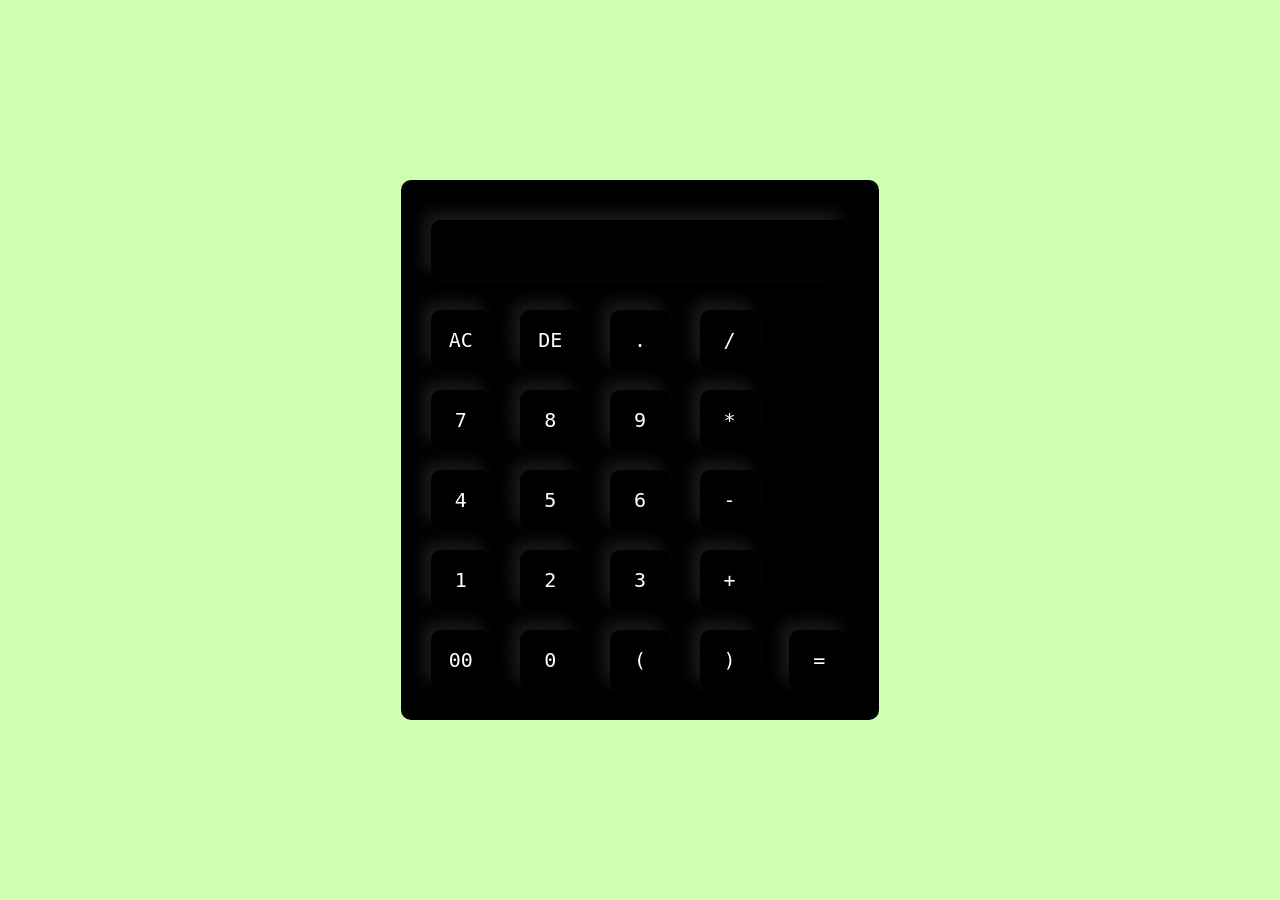
<file: index.html>
<!DOCTYPE HTML>
<html>
<head>
	<meta name="viewport" content="width=device-width, intial-scale=1.0">
	<title>Basic calculator by sam</title>
	<link rel="stylesheet" href="main.css">
</head>
<body>
	<div class="container">
		<div class="calculator">
			<form>
				<div class="display">
					<input type="text" name="display">
				</div>
				<div>
					<input type="button" value="AC" onclick= "display.value = '' ">
					<input type="button" value="DE" onclick="display.value = display.value.toString().slice(0,-1) ">
					<input type="button" value="." onclick="display.value += '.' ">
					<input type="button" value="/" onclick="display.value += '/' ">

				</div>
				<div>
					<input type="button" value="7" onclick="display.value += '7' ">
					<input type="button" value="8" onclick="display.value += '8' ">
					<input type="button" value="9" onclick="display.value += '9' ">
					<input type="button" value="*" onclick="display.value += '*' ">

				</div>
				<div>
					<input type="button" value="4" onclick="display.value += '4' ">
					<input type="button" value="5" onclick="display.value += '5' ">
					<input type="button" value="6" onclick="display.value += '6' ">
					<input type="button" value="-" onclick="display.value += '-' ">

				</div>
				<div>
					<input type="button" value="1" onclick="display.value += '1' ">
					<input type="button" value="2" onclick="display.value += '2' ">
					<input type="button" value="3" onclick="display.value += '3' ">
					<input type="button" value="+" onclick="display.value += '+' ">

				</div>
				<div>
					<input type="button" value="00" onclick="display.value += '00' ">
					<input type="button" value="0" onclick="display.value += '0' ">
					<input type="button" value="(" onclick="display.value += '(' ">
					<input type="button" value=")" onclick="display.value += ')' ">
					<input type="button" value="=" onclick="display.value = eval(display.value)">
				</div>
			</form>
		</div>
	</div>
</body>
</html>
</file>
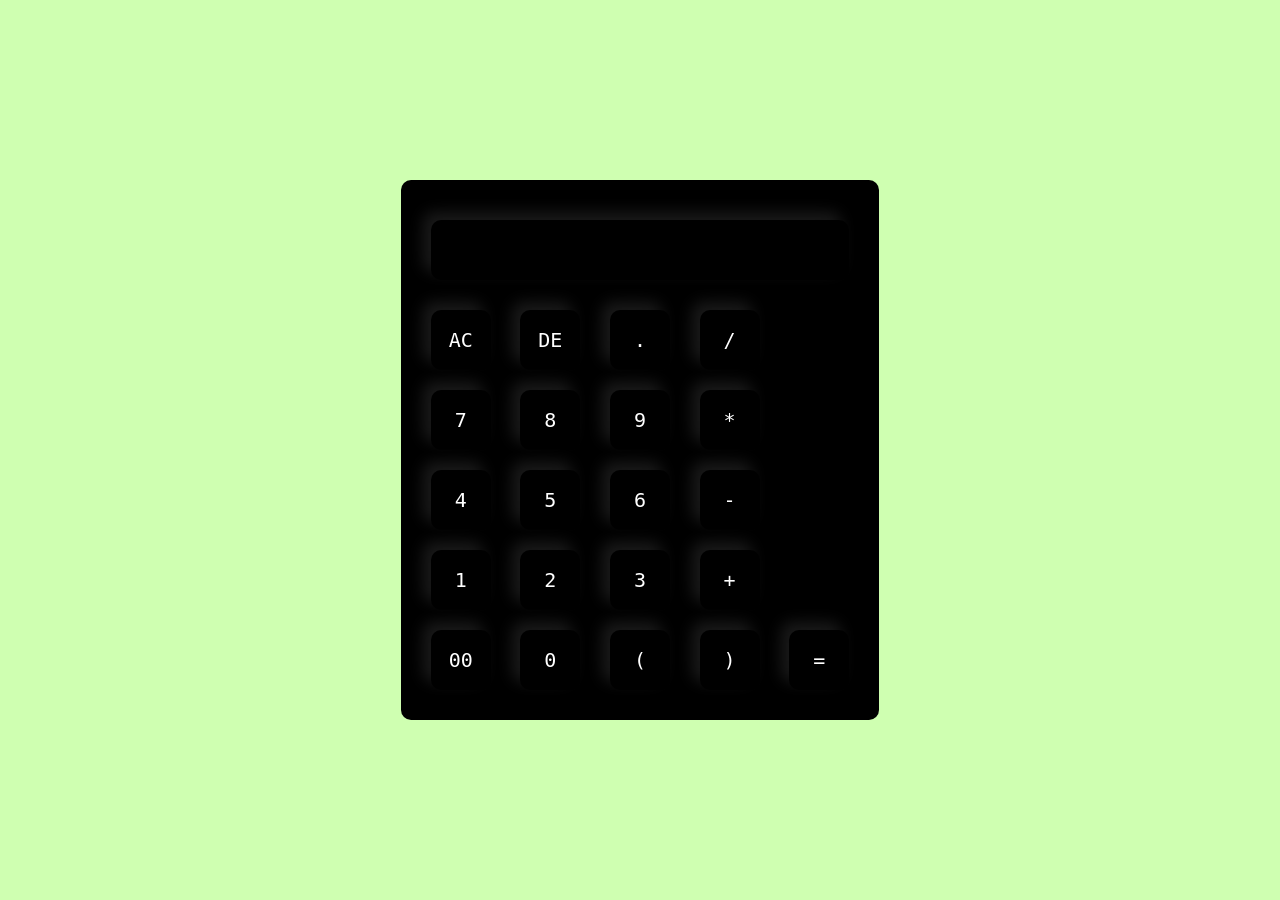
<file: calc.html>
<!DOCTYPE HTML>
<html>
<head>
	<meta name="viewport" content="width=device-width, intial-scale=1.0">
	<title>Basic calculator by sam</title>
	<link rel="stylesheet" href="main.css">
</head>
<body>
	<div class="container">
		<div class="calculator">
			<form>
				<div class="display">
					<input type="text" name="display">
				</div>
				<div>
					<input type="button" value="AC" onclick= "display.value = '' ">
					<input type="button" value="DE" onclick="display.value = display.value.toString().slice(0,-1) ">
					<input type="button" value="." onclick="display.value += '.' ">
					<input type="button" value="/" onclick="display.value += '/' ">

				</div>
				<div>
					<input type="button" value="7" onclick="display.value += '7' ">
					<input type="button" value="8" onclick="display.value += '8' ">
					<input type="button" value="9" onclick="display.value += '9' ">
					<input type="button" value="*" onclick="display.value += '*' ">

				</div>
				<div>
					<input type="button" value="4" onclick="display.value += '4' ">
					<input type="button" value="5" onclick="display.value += '5' ">
					<input type="button" value="6" onclick="display.value += '6' ">
					<input type="button" value="-" onclick="display.value += '-' ">

				</div>
				<div>
					<input type="button" value="1" onclick="display.value += '1' ">
					<input type="button" value="2" onclick="display.value += '2' ">
					<input type="button" value="3" onclick="display.value += '3' ">
					<input type="button" value="+" onclick="display.value += '+' ">

				</div>
				<div>
					<input type="button" value="00" onclick="display.value += '00' ">
					<input type="button" value="0" onclick="display.value += '0' ">
					<input type="button" value="(" onclick="display.value += '(' ">
					<input type="button" value=")" onclick="display.value += ')' ">
					<input type="button" value="=" onclick="display.value = eval(display.value)">
				</div>
			</form>
		</div>
	</div>
</body>
</html>
</file>
<file: main.css>
*{
	margin: 0;
	padding: 0;
	font-family: 'JetBrains Mono', 'SF Mono', Menlo, Monaco, 'Consolas', monospace;
	box-sizing: border-box;

}
.container{
	width: 100%;
	height: 100vh;
	background: #cfffb1;
	display: flex;
	justify-content: center;
	align-items: center;
}
.calculator{
	background: #000000;
	padding: 20px;
	border-radius: 10px;


}
.calculator form input{
	border: 0;
	outline: 0;
	width: 60px;
	height: 60px;
	border-radius: 10px;
	box-shadow: -8px -8px 15px rgba(255, 255, 255, 0.1), 5px -5px 15px rgba(0, 0, 0, 0.2);
	background: transparent;
	font-size: 20px;
	color: white;
	cursor: pointer;
	margin: 10px;
}
.calculator form input:hover{
	color: lawngreen;
	transform: scale(1.1); /*popup*/
}
.display{
	display: flex;
	justify-content: flex-end;
	margin: 10px 0;

}
.display input{
	text-align: right;
	flex: 1;
	font-size: 45px;
	/*box-shadow: none;*/
	

}
form input.equal{
	width: 145px;
}
</file>
